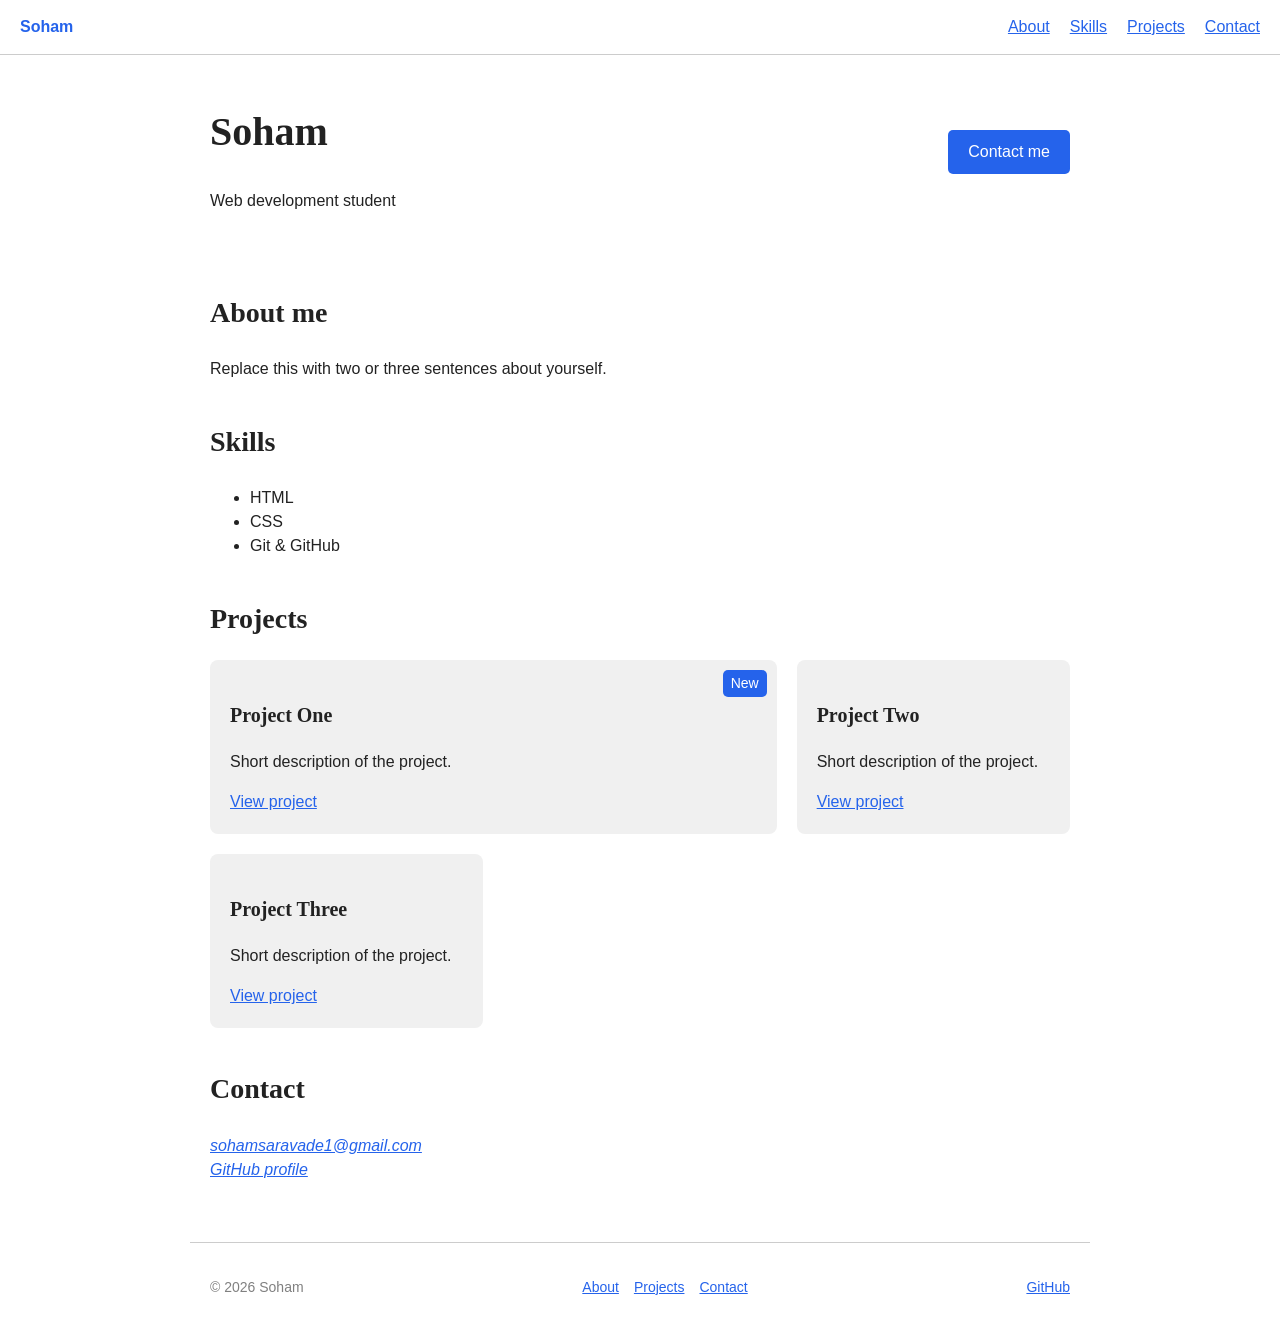
<file: index.html>
<!DOCTYPE html>
<html lang="en">
<head>
  <meta charset="UTF-8">
  <meta name="viewport" content="width=device-width, initial-scale=1.0">
  <title>Soham | Portfolio</title>
  <link rel="stylesheet" href="styles.css">
</head>
<body>
  <nav class="navbar" aria-label="Main">
    <a class="brand" href="#top">Soham</a>
    <ul>
      <li><a href="#about">About</a></li>
      <li><a href="#skills">Skills</a></li>
      <li><a href="#projects">Projects</a></li>
      <li><a href="#contact">Contact</a></li>
    </ul>
  </nav>

  <header id="top">
    <div class="intro">
      <h1>Soham</h1>
      <p>Web development student</p>
    </div>
    <a class="header-button" href="#contact">Contact me</a>
  </header>

  <main>
    <section id="about">
      <h2>About me</h2>
      <p>Replace this with two or three sentences about yourself.</p>
    </section>

    <section id="skills">
      <h2>Skills</h2>
      <ul>
        <li>HTML</li>
        <li>CSS</li>
        <li>Git &amp; GitHub</li>
      </ul>
    </section>

    <section id="projects">
      <h2>Projects</h2>

      <article class="card featured">
        <span class="badge">New</span>
        <h3>Project One</h3>
        <p>Short description of the project.</p>
        <a href="#">View project</a>
      </article>

      <article class="card">
        <h3>Project Two</h3>
        <p>Short description of the project.</p>
        <a href="#">View project</a>
      </article>

      <article class="card">
        <h3>Project Three</h3>
        <p>Short description of the project.</p>
        <a href="#">View project</a>
      </article>
    </section>

    <section id="contact">
      <h2>Contact</h2>
      <address>
        <a href="mailto:sohamsaravade1@gmail.com">sohamsaravade1@gmail.com</a><br>
        <a href="https://github.com/soham157">GitHub profile</a>
      </address>
    </section>
  </main>

  <footer>
    <p>&copy; 2026 Soham</p>
    <ul class="footer-links">
      <li><a href="#about">About</a></li>
      <li><a href="#projects">Projects</a></li>
      <li><a href="#contact">Contact</a></li>
    </ul>
    <a href="https://github.com/soham157">GitHub</a>
  </footer>
</body>
</html>
</file>
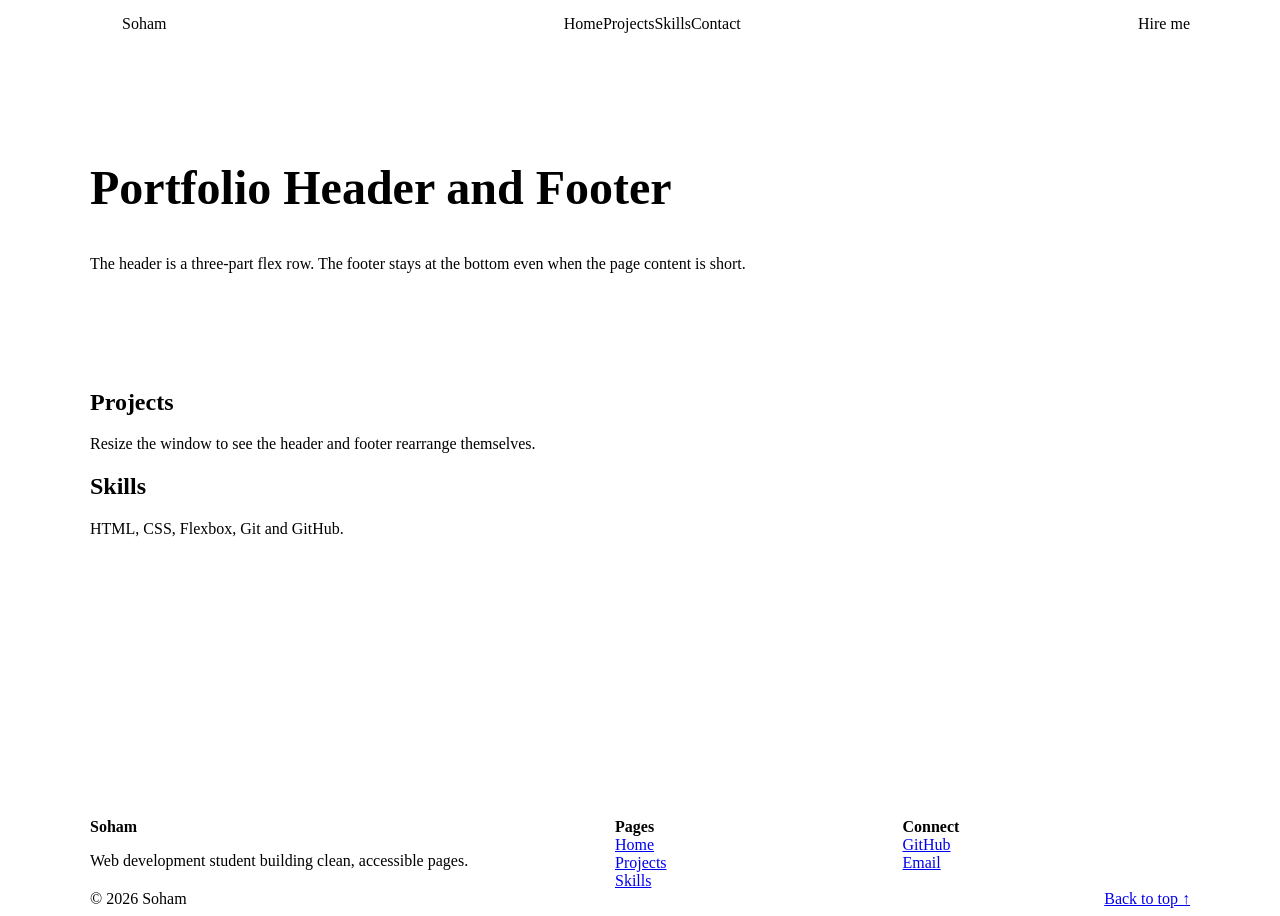
<file: program10/index.html>
<!DOCTYPE html>
<html lang="en">
<head>
  <meta charset="UTF-8">
  <meta name="viewport" content="width=device-width, initial-scale=1.0">
  <title>Soham | Header and Footer</title>
  <link rel="stylesheet" href="style.css">
</head>
<body>
  <header class="site-header">
    <div class="header-inner">
      <a href="#top" class="logo">
        <span class="logo-mark">S</span>
        <span class="logo-text">Soham</span>
      </a>

      <nav aria-label="Main navigation">
        <ul class="nav-links">
          <li><a href="#top" aria-current="page">Home</a></li>
          <li><a href="#projects">Projects</a></li>
          <li><a href="#skills">Skills</a></li>
          <li><a href="#contact">Contact</a></li>
        </ul>
      </nav>

      <a href="#contact" class="cta">Hire me</a>
    </div>
  </header>

  <main id="top">
    <section class="hero">
      <h1>Portfolio Header and Footer</h1>
      <p>The header is a three-part flex row. The footer stays at the bottom
         even when the page content is short.</p>
    </section>

    <section id="projects">
      <h2>Projects</h2>
      <p>Resize the window to see the header and footer rearrange themselves.</p>
    </section>

    <section id="skills">
      <h2>Skills</h2>
      <p>HTML, CSS, Flexbox, Git and GitHub.</p>
    </section>
  </main>

  <footer class="site-footer" id="contact">
    <div class="footer-inner">
      <section class="footer-about">
        <h2>Soham</h2>
        <p>Web development student building clean, accessible pages.</p>
      </section>

      <nav class="footer-col" aria-label="Footer navigation">
        <h2>Pages</h2>
        <ul>
          <li><a href="#top">Home</a></li>
          <li><a href="#projects">Projects</a></li>
          <li><a href="#skills">Skills</a></li>
        </ul>
      </nav>

      <section class="footer-col">
        <h2>Connect</h2>
        <ul>
          <li><a href="https://github.com/soham157">GitHub</a></li>
          <li><a href="mailto:you@example.com">Email</a></li>
        </ul>
      </section>
    </div>

    <div class="footer-bottom">
      <p>&copy; 2026 Soham</p>
      <a href="#top">Back to top &uarr;</a>
    </div>
  </footer>
</body>
</html>
</file>
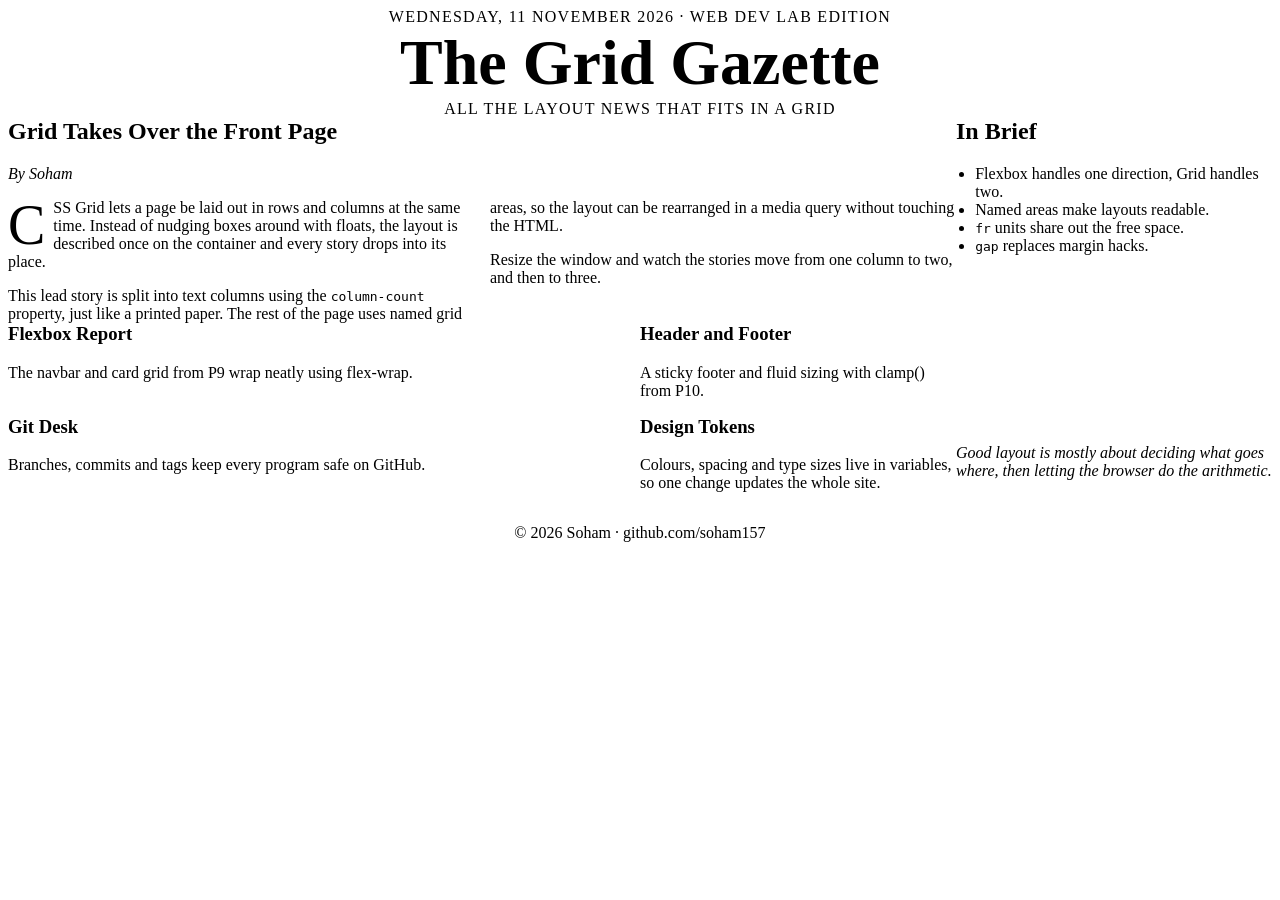
<file: program11/index.html>
<!DOCTYPE html>
<html lang="en">
<head>
  <meta charset="UTF-8">
  <meta name="viewport" content="width=device-width, initial-scale=1.0">
  <title>Soham | CSS Grid Newspaper</title>
  <link rel="stylesheet" href="style.css">
</head>
<body>
  <header class="masthead">
    <p class="dateline">Wednesday, 11 November 2026 &middot; Web Dev Lab Edition</p>
    <h1>The Grid Gazette</h1>
    <p class="tagline">All the layout news that fits in a grid</p>
  </header>

  <main class="newspaper">
    <article class="story lead">
      <h2>Grid Takes Over the Front Page</h2>
      <p class="byline">By Soham</p>
      <div class="lead-body">
        <p>CSS Grid lets a page be laid out in rows and columns at the same
           time. Instead of nudging boxes around with floats, the layout is
           described once on the container and every story drops into its
           place.</p>
        <p>This lead story is split into text columns using the
           <code>column-count</code> property, just like a printed paper. The
           rest of the page uses named grid areas, so the layout can be
           rearranged in a media query without touching the HTML.</p>
        <p>Resize the window and watch the stories move from one column to
           two, and then to three.</p>
      </div>
    </article>

    <aside class="story sidebar">
      <h2>In Brief</h2>
      <ul>
        <li>Flexbox handles one direction, Grid handles two.</li>
        <li>Named areas make layouts readable.</li>
        <li><code>fr</code> units share out the free space.</li>
        <li><code>gap</code> replaces margin hacks.</li>
      </ul>
    </aside>

    <article class="story s1">
      <h3>Flexbox Report</h3>
      <p>The navbar and card grid from P9 wrap neatly using flex-wrap.</p>
    </article>

    <article class="story s2">
      <h3>Header and Footer</h3>
      <p>A sticky footer and fluid sizing with clamp() from P10.</p>
    </article>

    <article class="story s3">
      <h3>Git Desk</h3>
      <p>Branches, commits and tags keep every program safe on GitHub.</p>
    </article>

    <article class="story s4">
      <h3>Design Tokens</h3>
      <p>Colours, spacing and type sizes live in variables, so one change
         updates the whole site.</p>
    </article>

    <blockquote class="story quote">
      Good layout is mostly about deciding what goes where, then letting the
      browser do the arithmetic.
    </blockquote>
  </main>

  <footer class="paper-footer">
    <p>&copy; 2026 Soham &middot; github.com/soham157</p>
  </footer>
</body>
</html>
</file>
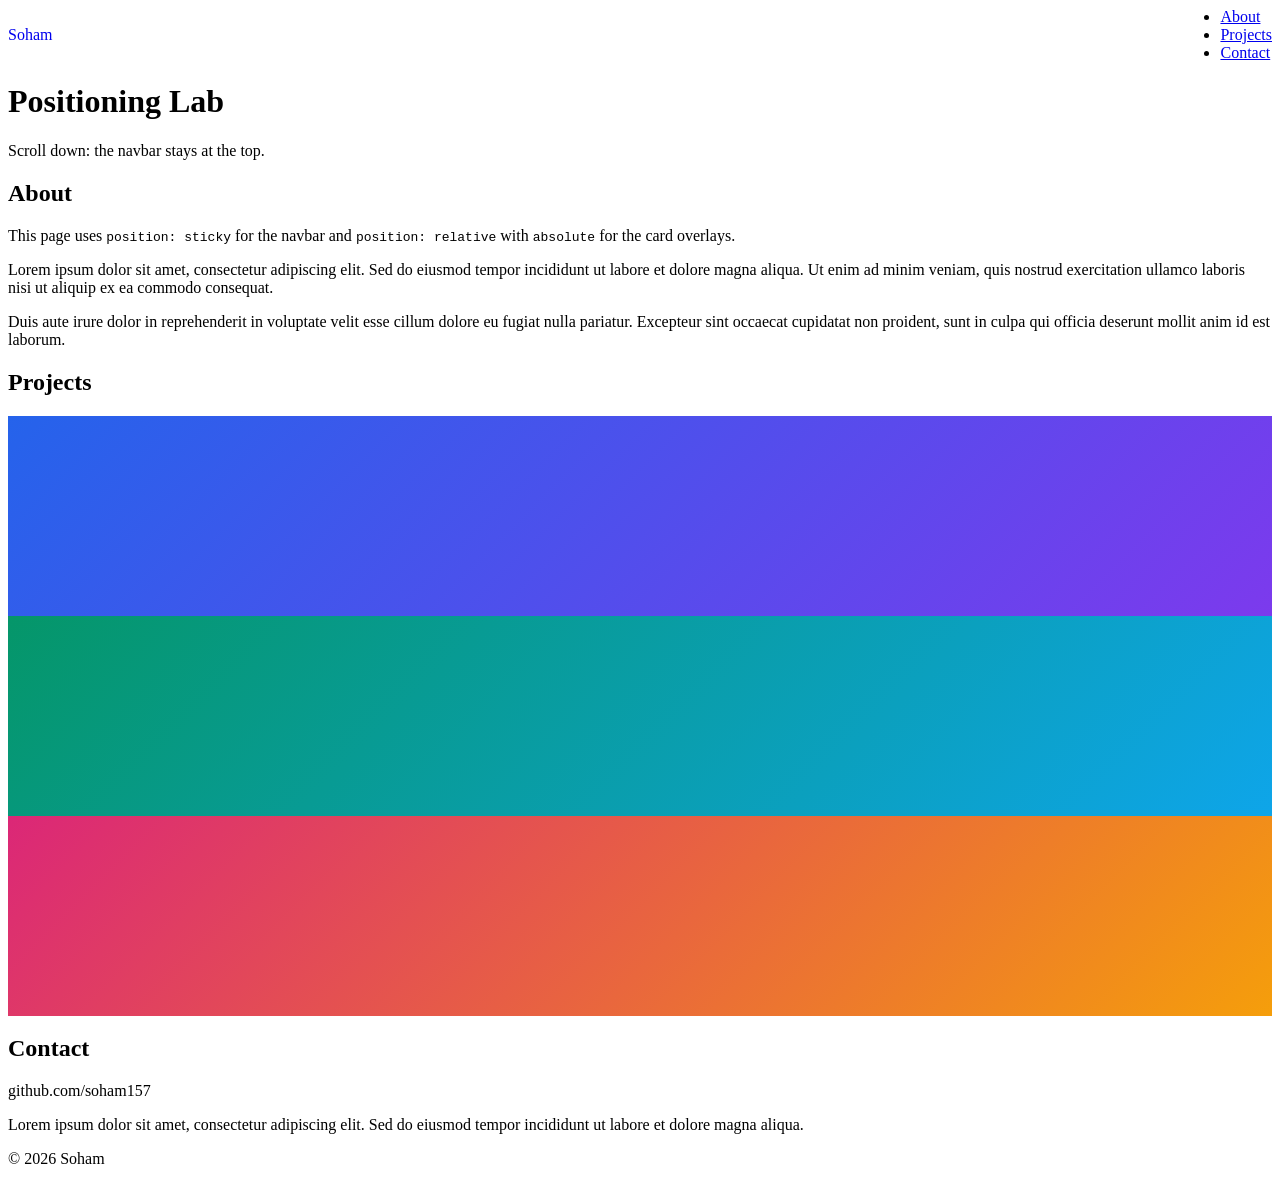
<file: program8/index.html>
<!DOCTYPE html>
<html lang="en">
<head>
  <meta charset="UTF-8">
  <meta name="viewport" content="width=device-width, initial-scale=1.0">
  <title>Soham | Positioning</title>
  <link rel="stylesheet" href="style.css">
</head>
<body>
  <nav class="navbar" aria-label="Main navigation">
    <a href="#top" class="brand">Soham</a>
    <ul>
      <li><a href="#about">About</a></li>
      <li><a href="#projects">Projects</a></li>
      <li><a href="#contact">Contact</a></li>
    </ul>
  </nav>

  <header id="top">
    <h1>Positioning Lab</h1>
    <p>Scroll down: the navbar stays at the top.</p>
  </header>

  <main>
    <section id="about">
      <h2>About</h2>
      <p>This page uses <code>position: sticky</code> for the navbar and
         <code>position: relative</code> with <code>absolute</code> for the
         card overlays.</p>
      <p>Lorem ipsum dolor sit amet, consectetur adipiscing elit. Sed do
         eiusmod tempor incididunt ut labore et dolore magna aliqua. Ut
         enim ad minim veniam, quis nostrud exercitation ullamco laboris
         nisi ut aliquip ex ea commodo consequat.</p>
      <p>Duis aute irure dolor in reprehenderit in voluptate velit esse
         cillum dolore eu fugiat nulla pariatur. Excepteur sint occaecat
         cupidatat non proident, sunt in culpa qui officia deserunt mollit
         anim id est laborum.</p>
    </section>

    <section id="projects">
      <h2>Projects</h2>

      <div class="card">
        <div class="card-media media-1"></div>
        <span class="badge">New</span>
        <div class="card-overlay">
          <h3>Bio Page</h3>
          <p>Semantic HTML bio page.</p>
          <a href="../program5/index.html">View</a>
        </div>
      </div>

      <div class="card">
        <div class="card-media media-2"></div>
        <span class="badge">CSS</span>
        <div class="card-overlay">
          <h3>Design System</h3>
          <p>Tokens and typography.</p>
          <a href="../program7/index.html">View</a>
        </div>
      </div>

      <div class="card">
        <div class="card-media media-3"></div>
        <span class="badge">WIP</span>
        <div class="card-overlay">
          <h3>Online Compiler</h3>
          <p>Browser-based code runner.</p>
        </div>
      </div>
    </section>

    <section id="contact">
      <h2>Contact</h2>
      <p>github.com/soham157</p>
      <p>Lorem ipsum dolor sit amet, consectetur adipiscing elit. Sed do
         eiusmod tempor incididunt ut labore et dolore magna aliqua.</p>
    </section>
  </main>

  <footer>
    <p>&copy; 2026 Soham</p>
  </footer>
</body>
</html>
</file>
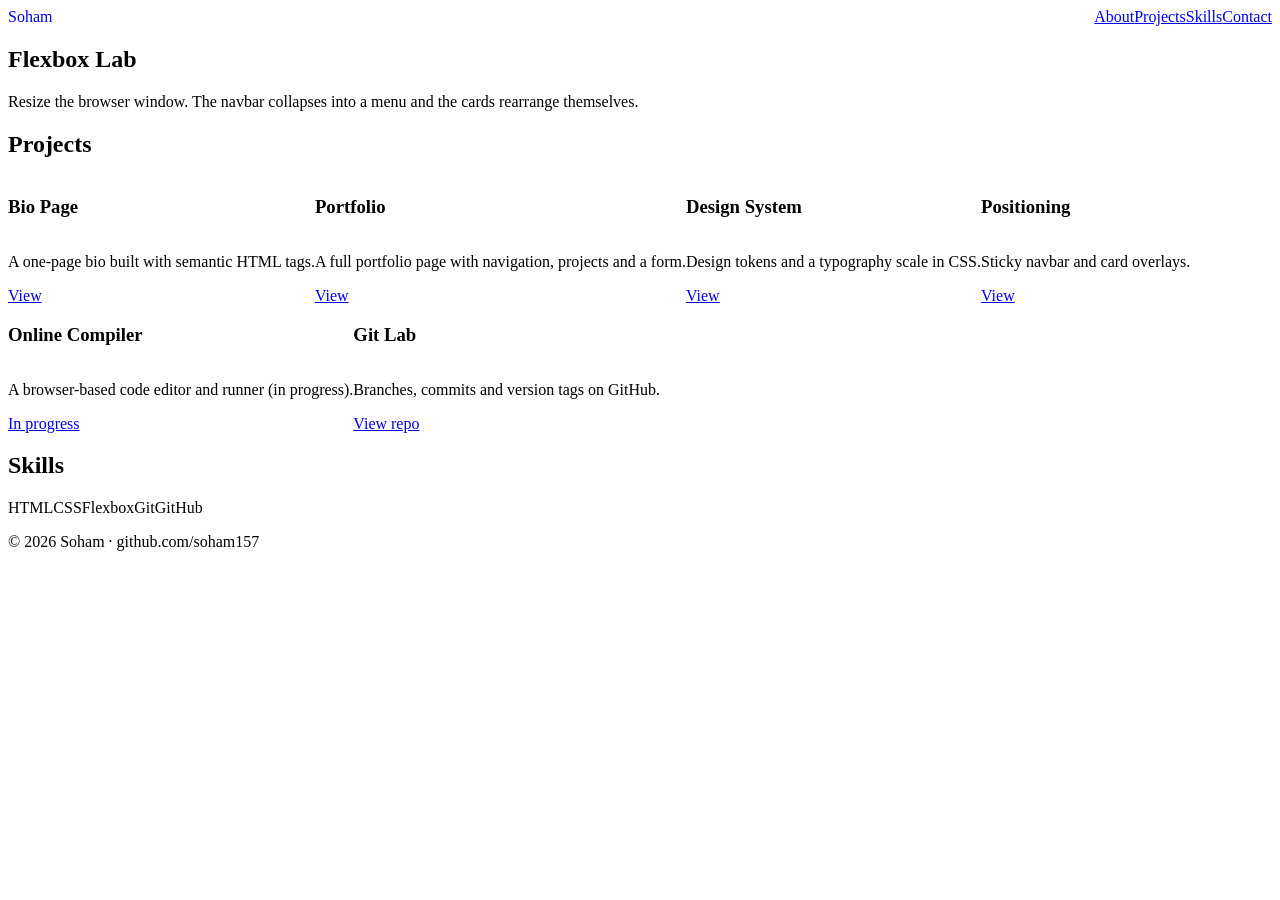
<file: program9/index.html>
<!DOCTYPE html>
<html lang="en">
<head>
  <meta charset="UTF-8">
  <meta name="viewport" content="width=device-width, initial-scale=1.0">
  <title>Soham | Flexbox</title>
  <link rel="stylesheet" href="style.css">
</head>
<body>
  <header class="site-header">
    <nav class="navbar" aria-label="Main navigation">
      <a href="#top" class="brand">Soham</a>

      <input type="checkbox" id="menu-toggle" class="menu-toggle">
      <label for="menu-toggle" class="menu-button">&#9776; Menu</label>

      <ul class="nav-links">
        <li><a href="#about">About</a></li>
        <li><a href="#projects">Projects</a></li>
        <li><a href="#skills">Skills</a></li>
        <li><a href="#contact">Contact</a></li>
      </ul>
    </nav>
  </header>

  <main id="top">
    <section id="about">
      <h1>Flexbox Lab</h1>
      <p>Resize the browser window. The navbar collapses into a menu and
         the cards rearrange themselves.</p>
    </section>

    <section id="projects">
      <h2>Projects</h2>
      <div class="card-grid">
        <article class="card">
          <h3>Bio Page</h3>
          <p>A one-page bio built with semantic HTML tags.</p>
          <a href="../program5/index.html">View</a>
        </article>
        <article class="card">
          <h3>Portfolio</h3>
          <p>A full portfolio page with navigation, projects and a form.</p>
          <a href="../program6/index.html">View</a>
        </article>
        <article class="card">
          <h3>Design System</h3>
          <p>Design tokens and a typography scale in CSS.</p>
          <a href="../program7/index.html">View</a>
        </article>
        <article class="card">
          <h3>Positioning</h3>
          <p>Sticky navbar and card overlays.</p>
          <a href="../program8/index.html">View</a>
        </article>
        <article class="card">
          <h3>Online Compiler</h3>
          <p>A browser-based code editor and runner (in progress).</p>
          <a href="#projects">In progress</a>
        </article>
        <article class="card">
          <h3>Git Lab</h3>
          <p>Branches, commits and version tags on GitHub.</p>
          <a href="https://github.com/soham157/web_dev_lab">View repo</a>
        </article>
      </div>
    </section>

    <section id="skills">
      <h2>Skills</h2>
      <ul class="skill-list">
        <li>HTML</li>
        <li>CSS</li>
        <li>Flexbox</li>
        <li>Git</li>
        <li>GitHub</li>
      </ul>
    </section>
  </main>

  <footer>
    <p id="contact">&copy; 2026 Soham &middot; github.com/soham157</p>
  </footer>
</body>
</html>
</file>
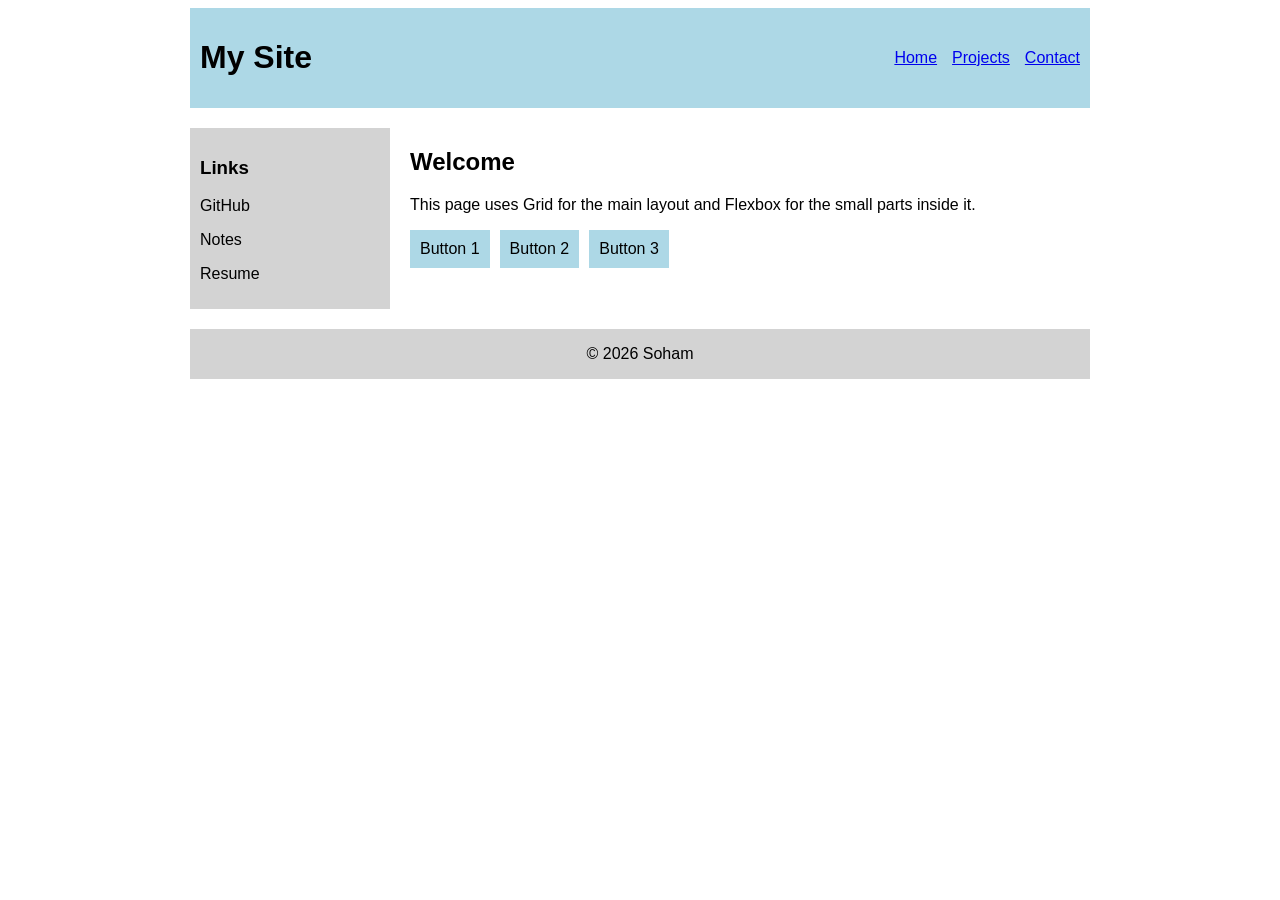
<file: layout.html>
<!DOCTYPE html>
<html lang="en">
<head>
  <meta charset="UTF-8">
  <meta name="viewport" content="width=device-width, initial-scale=1.0">
  <title>Flexbox and Grid Together</title>
  <link rel="stylesheet" href="layout.css">
</head>
<body>
  <div class="page">

    <header class="top">
      <h1>My Site</h1>
      <nav class="menu">
        <a href="#">Home</a>
        <a href="#">Projects</a>
        <a href="#">Contact</a>
      </nav>
    </header>

    <aside class="side">
      <h3>Links</h3>
      <p>GitHub</p>
      <p>Notes</p>
      <p>Resume</p>
    </aside>

    <main class="content">
      <h2>Welcome</h2>
      <p>This page uses Grid for the main layout and Flexbox for the small parts inside it.</p>
      <div class="buttons">
        <a href="#">Button 1</a>
        <a href="#">Button 2</a>
        <a href="#">Button 3</a>
      </div>
    </main>

    <footer class="bottom">
      <p>&copy; 2026 Soham</p>
    </footer>

  </div>
</body>
</html>
</file>
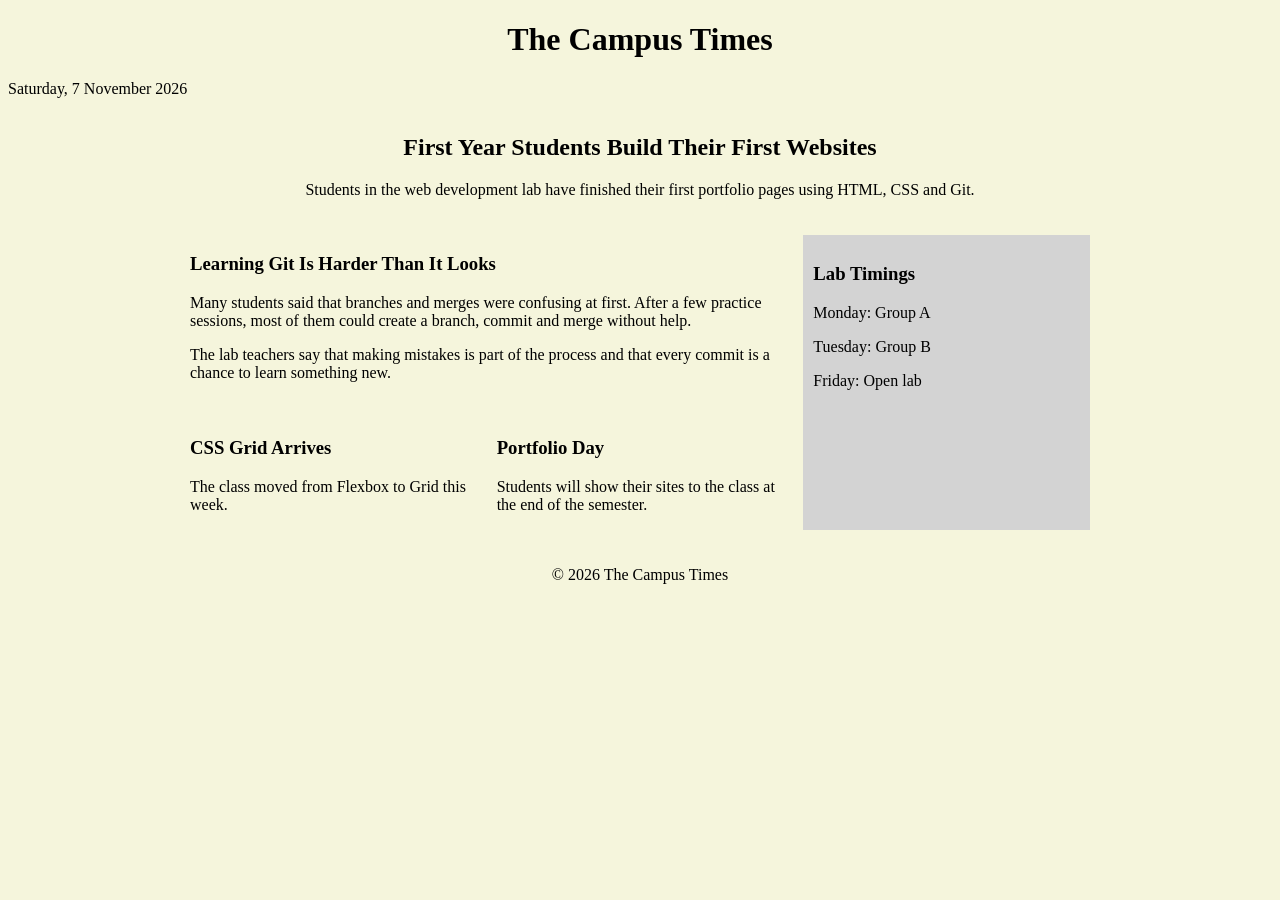
<file: news.html>
<!DOCTYPE html>
<html lang="en">
<head>
  <meta charset="UTF-8">
  <meta name="viewport" content="width=device-width, initial-scale=1.0">
  <title>The Campus Times</title>
  <link rel="stylesheet" href="news.css">
</head>
<body>
  <header class="masthead">
    <h1>The Campus Times</h1>
    <p>Saturday, 7 November 2026</p>
  </header>

  <main class="newspaper">
    <article class="headline">
      <h2>First Year Students Build Their First Websites</h2>
      <p>Students in the web development lab have finished their first portfolio pages using HTML, CSS and Git.</p>
    </article>

    <article class="main-story">
      <h3>Learning Git Is Harder Than It Looks</h3>
      <p>Many students said that branches and merges were confusing at first. After a few practice sessions, most of them could create a branch, commit and merge without help.</p>
      <p>The lab teachers say that making mistakes is part of the process and that every commit is a chance to learn something new.</p>
    </article>

    <aside class="sidebar">
      <h3>Lab Timings</h3>
      <p>Monday: Group A</p>
      <p>Tuesday: Group B</p>
      <p>Friday: Open lab</p>
    </aside>

    <article class="story">
      <h3>CSS Grid Arrives</h3>
      <p>The class moved from Flexbox to Grid this week.</p>
    </article>

    <article class="story">
      <h3>Portfolio Day</h3>
      <p>Students will show their sites to the class at the end of the semester.</p>
    </article>

    <footer class="news-footer">
      <p>&copy; 2026 The Campus Times</p>
    </footer>
  </main>
</body>
</html>
</file>
<file: styles.css>
/* Colors and fonts (variables) */
:root {
  --text-color: #222222;
  --bg-color: #ffffff;
  --card-color: #f0f0f0;
  --main-color: #2563eb;
  --heading-font: Georgia, serif;
  --body-font: Arial, sans-serif;
}

* {
  box-sizing: border-box;
}

/* Page basics */
body {
  margin: 0;
  font-family: var(--body-font);
  line-height: 1.5;
  color: var(--text-color);
  background-color: var(--bg-color);
}

h1, h2, h3 {
  font-family: var(--heading-font);
}

h1 {
  font-size: 40px;
}

h2 {
  font-size: 28px;
}

h3 {
  font-size: 20px;
}

a {
  color: var(--main-color);
}

header, main, footer {
  max-width: 900px;
  margin: 0 auto;
  padding: 20px;
}

section {
  margin-bottom: 40px;
}

/* so links don't hide under the navbar */
section, header {
  scroll-margin-top: 70px;
}

footer {
  color: gray;
  font-size: 14px;
}

/* Navbar (sticky) */
.navbar {
  position: sticky;
  top: 0;
  z-index: 100;
  display: flex;
  justify-content: space-between;
  align-items: center;
  flex-wrap: wrap;
  padding: 15px 20px;
  background-color: white;
  border-bottom: 1px solid #cccccc;
}

.navbar ul {
  display: flex;
  flex-wrap: wrap;
  gap: 20px;
  list-style: none;
  margin: 0;
  padding: 0;
}

.brand {
  font-weight: bold;
  text-decoration: none;
}

/* Project cards (flexbox) */
#projects {
  display: grid;
  grid-template-columns: repeat(auto-fit, minmax(250px, 1fr));
  gap: 20px;
}

#projects h2 {
  grid-column: 1 / -1;
  margin: 0;
}

.featured {
  grid-column: span 2;
}

.card {
  position: relative;
  background-color: var(--card-color);
  padding: 20px;
  border-radius: 8px;
  overflow: hidden;
}

/* "New" badge in the corner of the card */
.badge {
  position: absolute;
  top: 10px;
  right: 10px;
  background-color: var(--main-color);
  color: white;
  padding: 3px 8px;
  border-radius: 5px;
  font-size: 14px;
}

/* Small screens */
@media (max-width: 600px) {
  .navbar {
    flex-direction: column;
    text-align: center;
  }

  .navbar ul {
    justify-content: center;
  }

  header {
    text-align: center;
  }
}

/* P10: header and footer with flexbox */

/* sticky footer: body is a column, main grows to fill the space */
body {
  display: flex;
  flex-direction: column;
  min-height: 100vh;
}

header, main, footer {
  width: 100%;
}

main {
  flex: 1;
}

/* header: name on the left, button pushed to the right */
header {
  display: flex;
  align-items: center;
  flex-wrap: wrap;
  gap: 15px;
}

.header-button {
  margin-left: auto;
  background-color: var(--main-color);
  color: white;
  padding: 10px 20px;
  border-radius: 5px;
  text-decoration: none;
}

/* footer: three parts spread across the row */
footer {
  display: flex;
  justify-content: space-between;
  align-items: center;
  flex-wrap: wrap;
  gap: 15px;
  border-top: 1px solid #cccccc;
}

.footer-links {
  display: flex;
  gap: 15px;
  list-style: none;
  margin: 0;
  padding: 0;
}

@media (max-width: 600px) {
  .header-button {
    margin-left: 0;
  }

  footer {
    justify-content: center;
    text-align: center;
  }
}

/* small screens: featured card is normal size */
@media (max-width: 600px) {
  .featured {
    grid-column: auto;
  }
}
</file>
<file: program10/style.css>
/* ========== HEADER AND FOOTER (P10) ========== */

/* Sticky-footer layout: footer is pushed down when content is short */
body {
  min-height: 100vh;
  display: flex;
  flex-direction: column;
}
main {
  flex: 1;
  width: min(100% - 2rem, 1100px);   /* centered, with side gutters */
  margin-inline: auto;
}

.hero {
  padding-block: clamp(2rem, 8vw, 5rem);   /* fluid vertical spacing */
}
.hero h1 { font-size: clamp(1.8rem, 5vw, 3rem); }

/* ----- Header ----- */
.site-header {
  position: sticky;
  top: 0;
  z-index: 100;
  background: var(--color-surface);
  border-bottom: 1px solid var(--color-border);
}

.header-inner {
  width: min(100% - 2rem, 1100px);
  margin-inline: auto;
  display: flex;
  flex-wrap: wrap;
  align-items: center;
  justify-content: space-between;
  gap: var(--space-2) var(--space-4);
  padding-block: var(--space-2);
}

.logo {
  display: flex;
  align-items: center;
  gap: var(--space-2);
  text-decoration: none;
  font-weight: var(--weight-bold);
  color: var(--color-text);
}
.logo-mark {
  display: grid;
  place-items: center;
  width: 2rem;
  height: 2rem;
  border-radius: 50%;
  background: linear-gradient(135deg, var(--color-primary), #7c3aed);
  color: #fff;
}

.nav-links {
  display: flex;
  flex-wrap: wrap;
  gap: var(--space-4);
  list-style: none;
  margin: 0;
  padding: 0;
}

/* Animated underline with a pseudo-element */
.nav-links a {
  position: relative;
  text-decoration: none;
  color: var(--color-text);
  padding-block: var(--space-1);
}
.nav-links a::after {
  content: "";
  position: absolute;
  left: 0;
  bottom: 0;
  width: 100%;
  height: 2px;
  background: var(--color-primary);
  transform: scaleX(0);
  transform-origin: left;
  transition: transform 0.25s ease;
}
.nav-links a:is(:hover, :focus-visible)::after,
.nav-links a[aria-current="page"]::after {
  transform: scaleX(1);
}

.cta {
  background: var(--color-primary);
  color: var(--color-bg);
  text-decoration: none;
  font-weight: var(--weight-bold);
  padding: var(--space-2) var(--space-4);
  border-radius: 999px;
  transition: background 0.2s ease;
}
.cta:hover { background: var(--color-primary-dark); color: var(--color-bg); }

/* Small screens: logo and button on row 1, links on row 2 */
@media (max-width: 700px) {
  .header-inner nav { order: 3; flex-basis: 100%; }
  .nav-links { justify-content: center; }
}

/* ----- Footer ----- */
.site-footer {
  background: var(--color-surface);
  border-top: 1px solid var(--color-border);
  margin-top: var(--space-6);
}

.footer-inner {
  width: min(100% - 2rem, 1100px);
  margin-inline: auto;
  padding-block: var(--space-5);
  display: flex;
  flex-wrap: wrap;
  gap: var(--space-5);
}

.footer-about { flex: 2 1 250px; }
.footer-col   { flex: 1 1 150px; }

.site-footer h2 {
  font-size: var(--text-lg);
  margin: 0 0 var(--space-2);
}
.site-footer ul { list-style: none; margin: 0; padding: 0; }
.site-footer li { margin-bottom: var(--space-1); }

.footer-bottom {
  width: min(100% - 2rem, 1100px);
  margin-inline: auto;
  padding-block: var(--space-3);
  border-top: 1px solid var(--color-border);
  display: flex;
  justify-content: space-between;
  flex-wrap: wrap;
  gap: var(--space-2);
  font-size: var(--text-sm);
  color: var(--color-text-muted);
}
.footer-bottom p { margin: 0; }
</file>
<file: program11/style.css>
/* ========== CSS GRID NEWSPAPER (P11) ========== */

/* ----- Masthead ----- */
.masthead {
  text-align: center;
  padding-block: var(--space-4);
  border-top: 4px double var(--color-text);
  border-bottom: 4px double var(--color-text);
  margin-bottom: var(--space-4);
}
.masthead h1 {
  font-family: Georgia, "Times New Roman", serif;
  font-size: clamp(2rem, 7vw, 4rem);
  margin: var(--space-2) 0;
}
.dateline, .tagline {
  margin: 0;
  font-size: var(--text-sm);
  color: var(--color-text-muted);
  text-transform: uppercase;
  letter-spacing: 0.08em;
}

/* ----- Grid (mobile first: one column) ----- */
.newspaper {
  display: grid;
  grid-template-columns: 1fr;
  gap: var(--space-4);
  grid-template-areas:
    "lead"
    "s1"
    "s2"
    "s3"
    "s4"
    "side"
    "quote";
}

.lead     { grid-area: lead; }
.sidebar  { grid-area: side; }
.s1       { grid-area: s1; }
.s2       { grid-area: s2; }
.s3       { grid-area: s3; }
.s4       { grid-area: s4; }
.quote    { grid-area: quote; }

.story {
  padding-bottom: var(--space-3);
  border-bottom: 1px solid var(--color-border);
}
.story h2, .story h3 { font-family: Georgia, "Times New Roman", serif; margin-top: 0; }
.byline { font-style: italic; color: var(--color-text-muted); }

/* Drop cap on the first paragraph of the lead story */
.lead-body p:first-child::first-letter {
  float: left;
  font-size: 3.5rem;
  line-height: 0.8;
  padding: 0.25rem 0.5rem 0 0;
  font-family: Georgia, serif;
}

.sidebar {
  background: var(--color-surface);
  padding: var(--space-3);
  border: 1px solid var(--color-border);
}
.sidebar ul { padding-left: 1.2rem; margin: 0; }

.quote {
  margin: 0;
  font-family: Georgia, serif;
  font-size: var(--text-lg);
  font-style: italic;
  border-left: 4px solid var(--color-primary);
  padding-left: var(--space-3);
  align-self: center;
}

.paper-footer {
  margin-top: var(--space-5);
  padding-top: var(--space-3);
  border-top: 4px double var(--color-text);
  text-align: center;
  font-size: var(--text-sm);
}

/* ----- Tablet: two columns ----- */
@media (min-width: 600px) {
  .newspaper {
    grid-template-columns: repeat(2, 1fr);
    grid-template-areas:
      "lead  lead"
      "s1    s2"
      "s3    s4"
      "side  quote";
  }
}

/* ----- Desktop: three columns ----- */
@media (min-width: 900px) {
  .newspaper {
    grid-template-columns: 2fr 1fr 1fr;   /* wide first column */
    grid-template-areas:
      "lead  lead  side"
      "s1    s2    side"
      "s3    s4    quote";
  }

  /* Text columns inside the lead story, with a rule between them */
  .lead-body {
    column-count: 2;
    column-gap: var(--space-4);
    column-rule: 1px solid var(--color-border);
  }
  .lead-body p { margin-top: 0; }
}
</file>
<file: program8/style.css>
/* ========== POSITIONING (P8) ========== */

/* Anchor links should not hide under the sticky navbar */
html { scroll-behavior: smooth; scroll-padding-top: 4rem; }

/* Sticky navbar */
.navbar {
  position: sticky;
  top: 0;
  z-index: 100;
  display: flex;
  justify-content: space-between;
  align-items: center;
  padding: var(--space-2) var(--space-3);
  background: var(--color-surface);
  border-bottom: 1px solid var(--color-border);
  box-shadow: var(--shadow);
}
.navbar ul { margin: 0; }
.brand { font-weight: var(--weight-bold); text-decoration: none; }

/* Card: the positioning parent */
.card {
  position: relative;
  height: 200px;
  margin-bottom: var(--space-3);
  border-radius: var(--radius);
  overflow: hidden;
  box-shadow: var(--shadow);
}

.card-media {
  width: 100%;
  height: 100%;
}
.media-1 { background: linear-gradient(135deg, #2563eb, #7c3aed); }
.media-2 { background: linear-gradient(135deg, #059669, #0ea5e9); }
.media-3 { background: linear-gradient(135deg, #db2777, #f59e0b); }

/* Badge pinned to the top-right corner */
.badge {
  position: absolute;
  top: var(--space-2);
  right: var(--space-2);
  z-index: 2;
  background: var(--color-bg);
  color: var(--color-text);
  font-size: var(--text-sm);
  font-weight: var(--weight-bold);
  padding: var(--space-1) var(--space-2);
  border-radius: 999px;
}

/* Overlay covering the whole card, hidden until hover or focus */
.card-overlay {
  position: absolute;
  inset: 0;               /* top/right/bottom/left: 0 */
  z-index: 1;
  display: flex;
  flex-direction: column;
  justify-content: flex-end;
  padding: var(--space-3);
  color: #fff;
  background: rgba(0, 0, 0, 0.65);
  opacity: 0;
  transition: opacity 0.3s ease;
}
.card:hover .card-overlay,
.card:focus-within .card-overlay { opacity: 1; }

.card-overlay h3 { margin: 0; color: #fff; }
.card-overlay p { margin: var(--space-1) 0 var(--space-2); }
.card-overlay a { color: #fff; font-weight: var(--weight-bold); }
</file>
<file: program9/style.css>
/* ========== FLEXBOX (P9) ========== */

/* ----- Navbar (mobile first) ----- */
.site-header {
  background: var(--color-surface);
  border-bottom: 1px solid var(--color-border);
}

.navbar {
  display: flex;
  flex-wrap: wrap;            /* menu drops to a second row on mobile */
  justify-content: space-between;
  align-items: center;
  padding: var(--space-2) var(--space-3);
}

.brand { font-weight: var(--weight-bold); text-decoration: none; }

.menu-toggle { display: none; }   /* hidden checkbox */

.menu-button {
  cursor: pointer;
  padding: var(--space-2) var(--space-3);
  border: 1px solid var(--color-border);
  border-radius: var(--radius);
}

.nav-links {
  display: none;              /* closed by default on mobile */
  flex-direction: column;
  flex-basis: 100%;
  list-style: none;
  margin: var(--space-2) 0 0;
  padding: 0;
}
.nav-links a { display: block; padding: var(--space-2) 0; }

/* Checkbox checked = menu open */
.menu-toggle:checked ~ .nav-links { display: flex; }

/* ----- Card grid ----- */
.card-grid {
  display: flex;
  flex-wrap: wrap;
  gap: var(--space-3);
}

.card {
  flex: 1 1 100%;             /* one column on mobile */
  display: flex;
  flex-direction: column;
  justify-content: space-between;
  margin: 0;
}
.card a { margin-top: var(--space-2); }

/* ----- Skills as a flex row ----- */
.skill-list {
  display: flex;
  flex-wrap: wrap;
  gap: var(--space-2);
  list-style: none;
  padding: 0;
}
.skill-list li {
  background: var(--color-primary);
  color: var(--color-bg);
  padding: var(--space-1) var(--space-3);
  border-radius: 999px;
}

/* ----- Tablet: two cards per row ----- */
@media (min-width: 600px) {
  .card { flex: 1 1 calc(50% - var(--space-3)); }
}

/* ----- Desktop: full navbar, three cards per row ----- */
@media (min-width: 900px) {
  .menu-button { display: none; }

  .nav-links {
    display: flex;
    flex-direction: row;
    flex-basis: auto;
    gap: var(--space-4);
    margin: 0;
  }
  .nav-links a { padding: 0; }

  .card { flex: 1 1 calc(33.333% - var(--space-3)); }
}
</file>
<file: layout.css>
body {
  font-family: Arial, sans-serif;
}

/* GRID: the whole page, because it needs rows AND columns */
.page {
  display: grid;
  grid-template-columns: 200px 1fr;
  grid-template-areas:
    "top top"
    "side content"
    "bottom bottom";
  gap: 20px;
  width: 900px;
  margin: auto;
}

.top {
  grid-area: top;
  background-color: lightblue;
  padding: 10px;
  /* FLEXBOX: title on the left, menu on the right, in ONE row */
  display: flex;
  justify-content: space-between;
  align-items: center;
}

.menu {
  /* FLEXBOX: links in one row */
  display: flex;
  gap: 15px;
}

.side {
  grid-area: side;
  background-color: lightgray;
  padding: 10px;
}

.content {
  grid-area: content;
}

.buttons {
  /* FLEXBOX: buttons in one row */
  display: flex;
  gap: 10px;
}

.buttons a {
  background-color: lightblue;
  padding: 10px;
  text-decoration: none;
  color: black;
}

.bottom {
  grid-area: bottom;
  background-color: lightgray;
  text-align: center;
}
</file>
<file: news.css>
body {
  font-family: Georgia, serif;
  background-color: beige;
}

h1 {
  text-align: center;
}

.newspaper {
  display: grid;
  grid-template-columns: 1fr 1fr 1fr;
  gap: 20px;
  width: 900px;
  margin: auto;
}

.headline {
  grid-column: span 3;
  text-align: center;
}

.main-story {
  grid-column: span 2;
}

.sidebar {
  grid-row: span 2;
  background-color: lightgray;
  padding: 10px;
}

.news-footer {
  grid-column: span 3;
  text-align: center;
}
</file>
